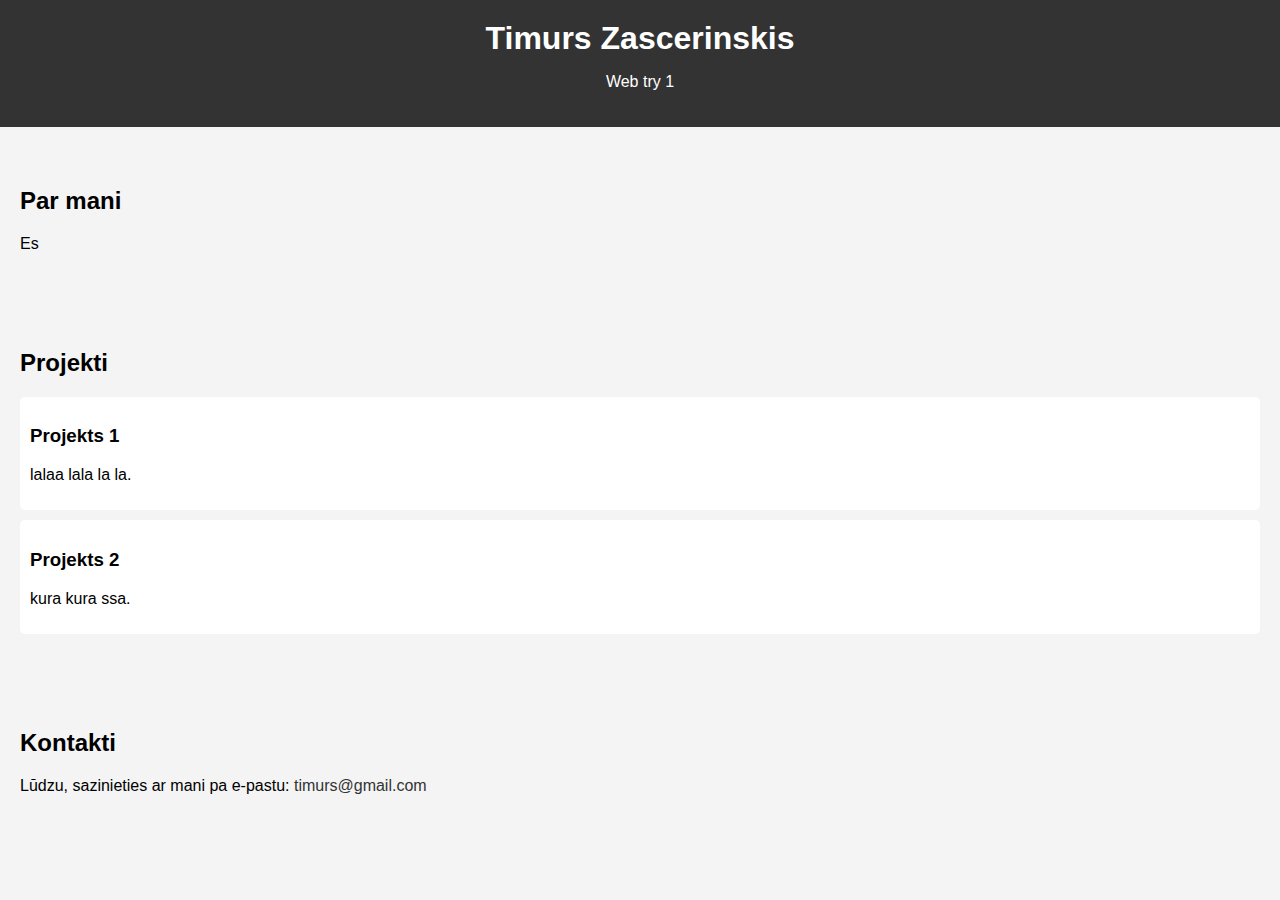
<file: index.html>
<!DOCTYPE html>
<html lang="lv">

<head>
    <meta charset="UTF-8">
    <meta name="viewport" content="width=device-width, initial-scale=1.0">
    <title>Portfolio</title>
    <link rel="stylesheet" href="styles.css">
</head>

<body>
    <header>
        <h1>Timurs Zascerinskis</h1>
        <p>Web try 1</p>
    </header>

    <section id="about">
        <h2>Par mani</h2>
        <p>Es </p>
    </section>

    <section id="projects">
        <h2>Projekti</h2>
        <ul>
            <li>
                <h3>Projekts 1</h3>
                <p>lalaa lala la la.</p>
            </li>
            <li>
                <h3>Projekts 2</h3>
                <p>kura kura ssa.</p>
            </li>
        </ul>
    </section>

    <section id="contact">
        <h2>Kontakti</h2>
        <p>Lūdzu, sazinieties ar mani pa e-pastu: <a href="mailto:timurs@gmail.com">timurs@gmail.com</a></p>
    </section>

    <script src="app.js"></script>
</body>

</html>
</file>
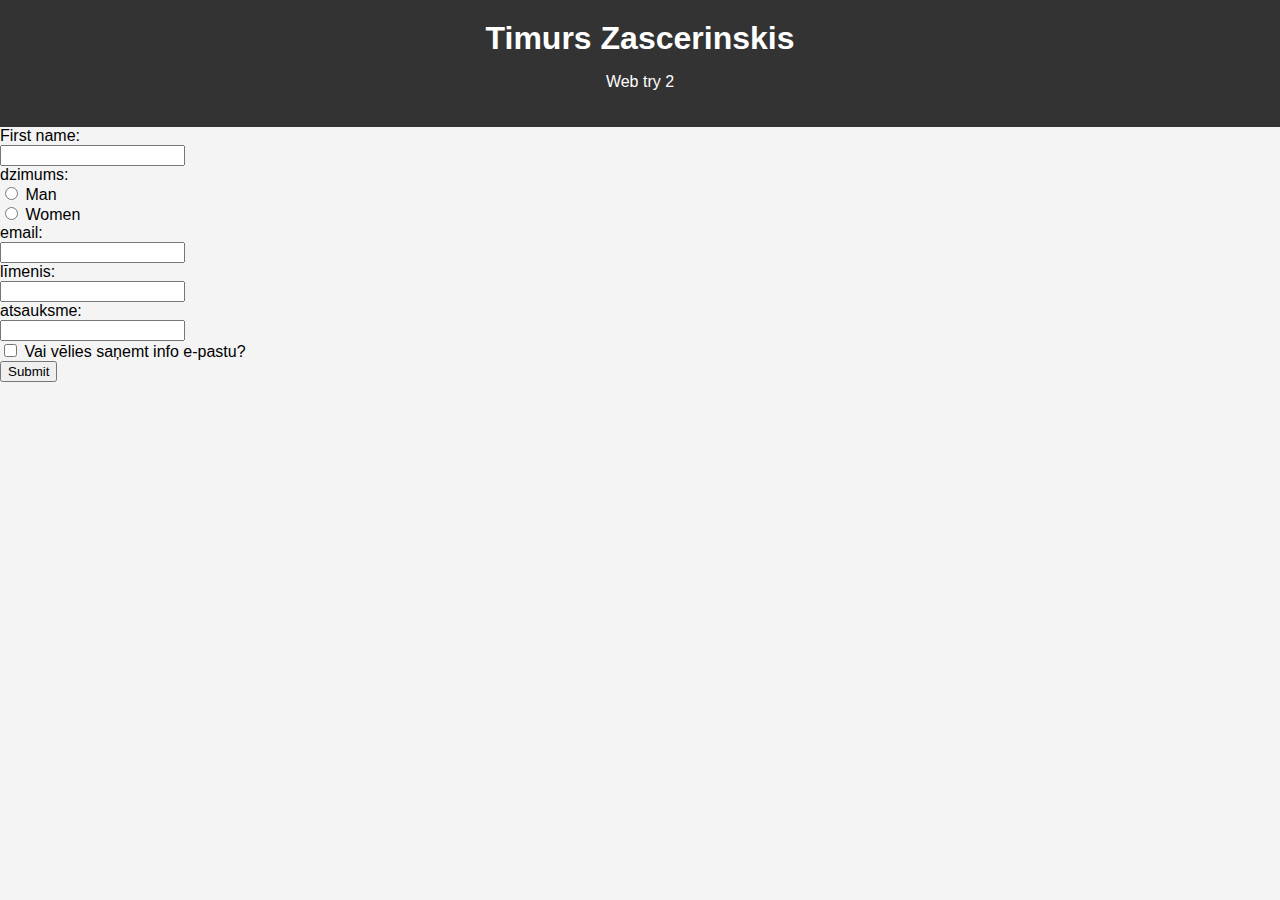
<file: form.html>
<!DOCTYPE html>
<html lang="lv">

<head>
    <title>form.title</title>
    <link rel="stylesheet" href="styles.css">
</head>

<body>
    <header>
        <h1>Timurs Zascerinskis</h1>
        <p>Web try 2</p>
    </header>

    <form id="myInfo">
        <label for="fname">First name:</label><br>
        <input type="text" id="fname" name="fname" required><br>

        <label for="dzimums">dzimums:</label><br>
        <input type="radio" id="man" name="dzimums" value="man">
        <label for="man">Man</label> <br>
        <input type="radio" id="women" name="dzimums" value="women">
        <label for="women">Women</label> <br>

        <label for="email">email:</label><br>
        <input type="text" id="email" name="email"><br>

        <label for="limenis">līmenis:</label><br>
        <input type="text" id="limenis" name="limenis"><br>

        <label for="atsauksme">atsauksme:</label><br>
        <input type="text" id="atsauksme" name="atsauksme"><br>


        <input type="checkbox" id="vehicle1" name="vehicle1" value="yes">
        <label for="vehicle1">Vai vēlies saņemt info e-pastu?</label><br>


        <button class="submit" id="submit" type="submit">Submit</button>

    </form>
    <script src="app.js"></script>
</body>
</file>
<file: styles.css>
body {
  font-family: Arial, sans-serif;
  margin: 0;
  padding: 0;
  background-color: #f4f4f4;
}

header {
  background-color: #333;
  color: white;
  text-align: center;
  padding: 20px;
}

h1 {
  margin: 0;
}

section {
  padding: 20px;
  margin: 20px 0;
}

ul {
  list-style-type: none;
  padding: 0;
}

ul li {
  background-color: #fff;
  margin-bottom: 10px;
  padding: 10px;
  border-radius: 5px;
}

a {
  color: #333;
  text-decoration: none;
}
</file>
